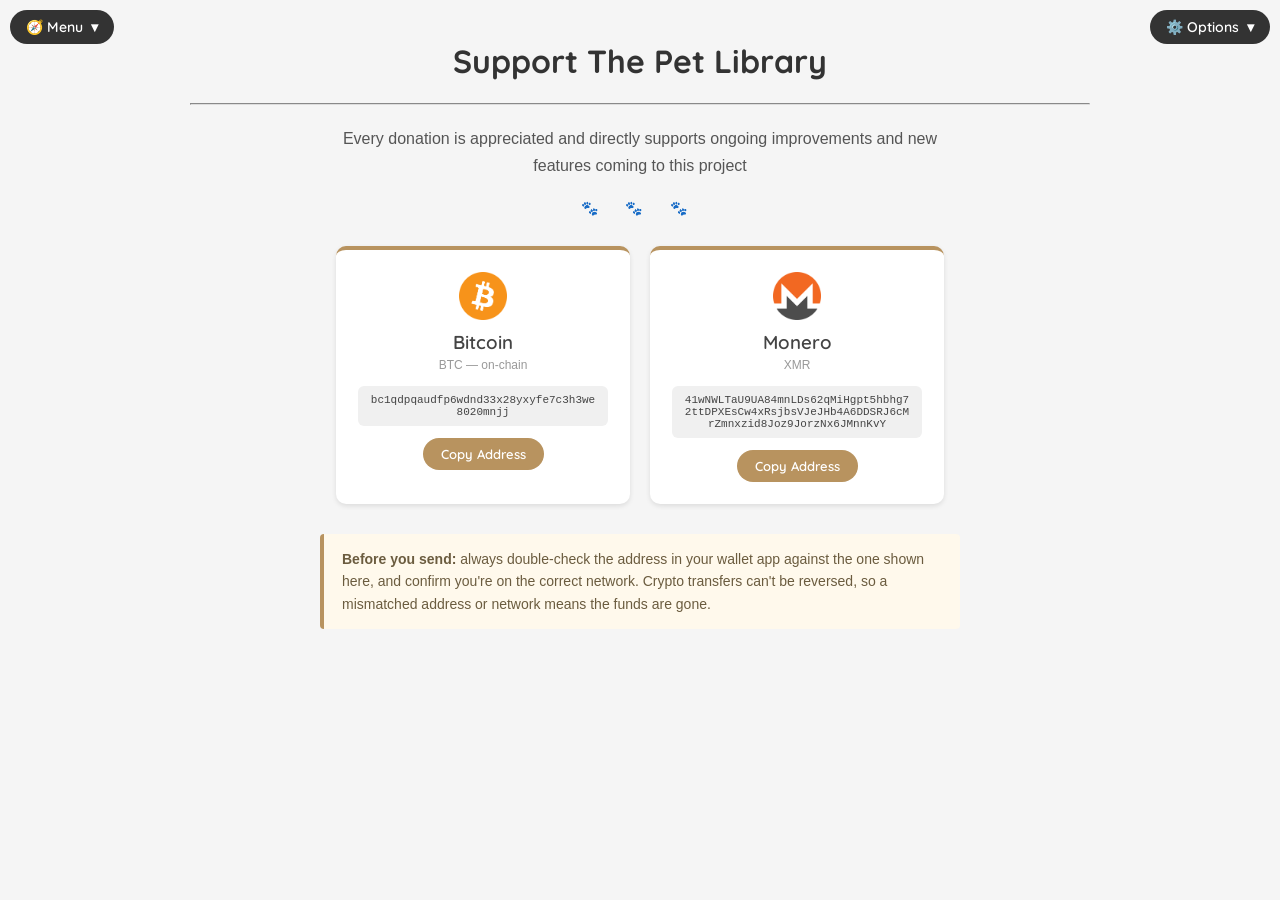
<file: donations.html>
<!DOCTYPE html>
<html lang="en">
<head>
    <meta charset="UTF-8">
    <meta name="viewport" content="width=device-width, initial-scale=1.0">
    <title>Support The Pet Library</title>
    <link rel="preconnect" href="https://fonts.googleapis.com">
    <link rel="stylesheet" href="styles.css">
</head>
<body>
    <div class="top-bar">
        <div class="tab-wrap top-links">
            <button class="tab-toggle" id="menu-toggle" onclick="toggleTabMenu(this)" aria-expanded="false" aria-controls="menu-panel">🧭 Menu <span class="tab-caret" aria-hidden="true">▾</span></button>
            <div class="tab-menu" id="menu-panel">
                <a class="tab-item" href="index.html"><span class="tab-label">🏠 Home</span></a>
                <a class="tab-item" href="donations.html" aria-current="page"><span class="tab-label">💝 Donate</span></a>
                <a class="tab-item github-link" href="https://github.com/KITTENTHEIII/The-Pet-Library" target="_blank" rel="noopener noreferrer" title="View source code on GitHub">
                    <span class="tab-label"><img src="./img/Logos/GitHub.png" alt="GitHub logo" class="github-logo"> Source Code</span><span class="tab-state" aria-hidden="true">↗</span>
                </a>
            </div>
        </div>
        <div class="tab-wrap top-controls">
            <button class="tab-toggle" id="options-toggle" onclick="toggleTabMenu(this)" aria-expanded="false" aria-controls="options-panel">⚙️ Options <span class="tab-caret" aria-hidden="true">▾</span></button>
            <div class="tab-menu" id="options-panel">
                <button class="tab-item" id="dark-toggle" onclick="toggleDarkMode()" aria-pressed="false">
                    <span class="tab-label">🌙 Dark Mode</span><span class="tab-state">Off</span>
                </button>
                <button class="tab-item" id="hacker-toggle" onclick="toggleHackerMode()" aria-pressed="false">
                    <span class="tab-label">💻 Hacker Mode</span><span class="tab-state">Off</span>
                </button>
            </div>
        </div>
    </div>

    <h1>Support The Pet Library</h1>
    <hr> <!-- Separation Line -->

    <div class="donate-intro">
        <p>Every donation is appreciated and directly supports ongoing improvements and new features coming to this project</p>
        <div class="paw-divider">🐾 🐾 🐾</div>
    </div>

    <div class="crypto-container">

        <div class="crypto-card" data-coin="btc">
            <img class="crypto-symbol" src="./img/Crypto/btc.png" alt="Bitcoin icon">
            <h3>Bitcoin</h3>
            <div class="network-label">BTC — on-chain</div>
            <div class="crypto-address-box" id="addr-btc">bc1qdpqaudfp6wdnd33x28yxyfe7c3h3we8020mnjj</div>
            <button class="copy-btn" onclick="copyAddress('btc', this)">Copy Address</button>
        </div>

        <div class="crypto-card" data-coin="xmr">
            <img class="crypto-symbol" src="./img/Crypto/xmr.png" alt="Monero icon">
            <h3>Monero</h3>
            <div class="network-label">XMR</div>
            <div class="crypto-address-box" id="addr-xmr">41wNWLTaU9UA84mnLDs62qMiHgpt5hbhg72ttDPXEsCw4xRsjbsVJeJHb4A6DDSRJ6cMrZmnxzid8Joz9JorzNx6JMnnKvY</div>
            <button class="copy-btn" onclick="copyAddress('xmr', this)">Copy Address</button>
        </div>
    </div>

    <div class="donate-note">
        <strong>Before you send:</strong> always double-check the address in your wallet app against the one shown here, and confirm you're on the correct network. Crypto transfers can't be reversed, so a mismatched address or network means the funds are gone.
    </div>

    <script src="script.js"></script>
    <script src="donations.js"></script>
</body>
</html>
</file>
<file: styles.css>
@import url('https://fonts.googleapis.com/css2?family=Quicksand:wght@500;600;700&display=swap');

body {
    font-family: Arial, sans-serif;
    max-width: 900px;
    margin: 0 auto;
    padding: 20px;
    background-color: #f5f5f5;
    transition: background-color 0.3s ease;
}

body.dark-mode {
    background-color: #1a1a1a;
}

h1 {
    font-family: 'Quicksand', Arial, sans-serif;
    font-weight: 700;
    color: #333;
    text-align: center;
    transition: color 0.3s ease;
}

body.dark-mode h1 {
    color: #e0e0e0;
}

h2 {
    font-family: 'Quicksand', Arial, sans-serif;
    font-weight: 600;
    text-align: center;
    transition: color 0.3s ease;
}

body.dark-mode h2 {
    color: #e0e0e0;
}

hr {
    border-color: #ddd;
    transition: border-color 0.3s ease;
}

body.dark-mode hr {
    border-color: #444;
}

/* ---------- Cat gallery (existing) ---------- */

.cat-container {
    display: flex;
    flex-wrap: wrap;
    gap: 20px;
    justify-content: center;
    margin-top: 30px;
}

.animal-card {
    background: white;
    border-radius: 10px;
    padding: 20px;
    box-shadow: 0 2px 5px rgba(0, 0, 0, 0.1);
    width: 250px;
    transition: all 0.3s ease;
    cursor: pointer;
    position: relative;
    user-select: none;
}

.animal-card:hover {
    transform: translateY(-5px);
    box-shadow: 0 4px 10px rgba(0, 0, 0, 0.2);
}

.animal-card:active {
    transform: translateY(-3px);
    box-shadow: 0 3px 8px rgba(0, 0, 0, 0.15);
}

body.dark-mode .animal-card {
    background: #2a2a2a;
    box-shadow: 0 2px 5px rgba(0, 0, 0, 0.5);
}

body.dark-mode .animal-card:hover {
    box-shadow: 0 4px 10px rgba(0, 0, 0, 0.7);
}

.animal-card img {
    width: 128px;
    height: 128px;
    display: block;
    margin: 0 auto 15px;
    border-radius: 8px;
    pointer-events: none;
}

.animal-card h2 {
    color: #555;
    margin-top: 0;
    text-align: center;
    transition: color 0.3s ease;
    pointer-events: none;
}

body.dark-mode .animal-card h2 {
    color: #b0b0b0;
}

.animal-card p {
    color: #666;
    line-height: 1.6;
    transition: color 0.3s ease;
    pointer-events: none;
}

body.dark-mode .animal-card p {
    color: #999;
}

/* ---------- Donations page ---------- */

.donate-intro {
    max-width: 600px;
    margin: 20px auto 10px;
    text-align: center;
    color: #555;
    line-height: 1.7;
    transition: color 0.3s ease;
}

body.dark-mode .donate-intro {
    color: #aaa;
}

.donate-intro .paw-divider {
    text-align: center;
    letter-spacing: 12px;
    color: #B8935F;
    margin: 18px 0 6px;
    font-size: 14px;
}

body.dark-mode .donate-intro .paw-divider {
    color: #D9A441;
}

.crypto-container {
    display: flex;
    flex-wrap: wrap;
    gap: 20px;
    justify-content: center;
    margin-top: 25px;
}

.crypto-card {
    background: white;
    border-radius: 10px;
    padding: 22px;
    box-shadow: 0 2px 5px rgba(0, 0, 0, 0.1);
    width: 250px;
    transition: all 0.3s ease;
    text-align: center;
    border-top: 4px solid #B8935F;
}

.crypto-card:hover {
    transform: translateY(-5px);
    box-shadow: 0 4px 10px rgba(0, 0, 0, 0.2);
}

body.dark-mode .crypto-card {
    background: #2a2a2a;
    box-shadow: 0 2px 5px rgba(0, 0, 0, 0.5);
    border-top: 4px solid #D9A441;
}

body.dark-mode .crypto-card:hover {
    box-shadow: 0 4px 10px rgba(0, 0, 0, 0.7);
}

.crypto-card .crypto-symbol {
    width: 48px;
    height: 48px;
    display: block;
    margin: 0 auto 10px;
    object-fit: contain;
}

.crypto-card h3 {
    margin: 0 0 4px;
    color: #444;
    font-family: 'Quicksand', Arial, sans-serif;
    font-weight: 600;
}

body.dark-mode .crypto-card h3 {
    color: #ddd;
}

.crypto-card .network-label {
    font-size: 12px;
    color: #999;
    margin-bottom: 14px;
}

body.dark-mode .crypto-card .network-label {
    color: #777;
}

.crypto-address-box {
    background: #f0f0f0;
    border-radius: 6px;
    padding: 8px 10px;
    font-family: 'Courier New', monospace;
    font-size: 11px;
    word-break: break-all;
    color: #444;
    margin-bottom: 12px;
    transition: background-color 0.3s ease, color 0.3s ease;
}

body.dark-mode .crypto-address-box {
    background: #1f1f1f;
    color: #ccc;
}

.copy-btn {
    background: #B8935F;
    color: white;
    border: none;
    padding: 8px 18px;
    border-radius: 20px;
    cursor: pointer;
    font-size: 13px;
    font-family: 'Quicksand', Arial, sans-serif;
    font-weight: 600;
    transition: background-color 0.2s ease;
}

.copy-btn:hover {
    background: #a37e4c;
}

.copy-btn.copied {
    background: #6B8F71;
}

body.dark-mode .copy-btn {
    background: #D9A441;
    color: #1a1a1a;
}

body.dark-mode .copy-btn:hover {
    background: #c79333;
}

body.dark-mode .copy-btn.copied {
    background: #6B8F71;
    color: white;
}

.donate-note {
    max-width: 600px;
    margin: 30px auto 10px;
    padding: 14px 18px;
    background: #fff9ec;
    border-left: 4px solid #B8935F;
    border-radius: 4px;
    font-size: 14px;
    color: #6b5c3f;
    line-height: 1.6;
}

body.dark-mode .donate-note {
    background: #2a2618;
    border-left: 4px solid #D9A441;
    color: #c9b98a;
}

.github-logo {
    width: 20px;
    height: 20px;
    object-fit: contain;
}

body.dark-mode .github-logo {
    filter: invert(1);
}

/* ---------- Options button + dropdown ---------- */

.top-controls {
    position: fixed;
    top: 10px;
    right: 10px;
    z-index: 1000;
}

.tab-toggle {
    background: #333;
    color: white;
    border: none;
    padding: 8px 16px;
    border-radius: 20px;
    cursor: pointer;
    font-size: 14px;
    font-family: 'Quicksand', Arial, sans-serif;
    font-weight: 600;
    white-space: nowrap;
    transition: background-color 0.3s ease, color 0.3s ease, box-shadow 0.3s ease;
    -webkit-transform: translateZ(0);
    transform: translateZ(0);
}

.tab-toggle:hover {
    background: #555;
}

.tab-toggle[aria-expanded="true"] {
    background: #B8935F;
}

.tab-caret {
    display: inline-block;
    margin-left: 4px;
    transition: transform 0.2s ease;
}

.tab-toggle[aria-expanded="true"] .tab-caret {
    transform: rotate(180deg);
}

body.dark-mode .tab-toggle {
    background: #e0e0e0;
    color: #333;
}

body.dark-mode .tab-toggle:hover {
    background: #f5f5f5;
}

body.dark-mode .tab-toggle[aria-expanded="true"] {
    background: #D9A441;
    color: #1a1a1a;
}

.tab-menu {
    display: none;
    flex-direction: column;
    gap: 4px;
    position: absolute;
    top: calc(100% + 8px);
    right: 0;
    min-width: 210px;
    box-sizing: border-box;
    padding: 6px;
    background: white;
    border: 1px solid #ddd;
    border-radius: 14px;
    box-shadow: 0 6px 18px rgba(0, 0, 0, 0.18);
}

.tab-menu.open {
    display: flex;
    animation: tab-pop 0.15s ease-out;
}

@keyframes tab-pop {
    from { opacity: 0; transform: translateY(-4px); }
    to   { opacity: 1; transform: translateY(0); }
}

body.dark-mode .tab-menu {
    background: #2a2a2a;
    border-color: #444;
    box-shadow: 0 6px 18px rgba(0, 0, 0, 0.6);
}

.tab-item {
    display: flex;
    align-items: center;
    justify-content: space-between;
    gap: 16px;
    width: 100%;
    box-sizing: border-box;
    padding: 10px 12px;
    background: transparent;
    color: #333;
    border: none;
    border-radius: 10px;
    cursor: pointer;
    text-align: left;
    font-size: 14px;
    font-family: 'Quicksand', Arial, sans-serif;
    font-weight: 600;
    white-space: nowrap;
    transition: background-color 0.2s ease;
}

.tab-item:hover {
    background: #f0f0f0;
}

.tab-item:disabled {
    opacity: 0.6;
    cursor: not-allowed;
}

.tab-item:disabled:hover {
    background: transparent;
}

.tab-state {
    font-size: 12px;
    padding: 2px 8px;
    border-radius: 10px;
    background: #e8e8e8;
    color: #555;
}

.tab-item[aria-pressed="true"] .tab-state {
    background: #B8935F;
    color: white;
}

body.dark-mode .tab-item {
    color: #e0e0e0;
}

body.dark-mode .tab-item:hover {
    background: #3a3a3a;
}

body.dark-mode .tab-item:disabled:hover {
    background: transparent;
}

body.dark-mode .tab-state {
    background: #3a3a3a;
    color: #bbb;
}

body.dark-mode .tab-item[aria-pressed="true"] .tab-state {
    background: #D9A441;
    color: #1a1a1a;
}

/* ---------- Menu tab (left) + shared tab extras ---------- */

.top-links {
    position: fixed;
    top: 10px;
    left: 10px;
    z-index: 1000;
}

.top-links .tab-menu {
    left: 0;
    right: auto;
}

a.tab-item {
    text-decoration: none;
}

.tab-label {
    display: inline-flex;
    align-items: center;
    gap: 6px;
}

/* The page you're on */
.tab-item[aria-current="page"] {
    background: #B8935F;
    color: white;
}

body.dark-mode .tab-item[aria-current="page"] {
    background: #D9A441;
    color: #1a1a1a;
}

/* ---------- Hacker mode ---------- */
/* Always paired with .dark-mode (set by script.js), these rules come last so they win. */

.matrix-rain {
    position: fixed;
    inset: 0;
    width: 100%;
    height: 100%;
    z-index: -1;
    opacity: 0.35;
    pointer-events: none;
}

body.hacker-mode {
    background-color: #000;
    font-family: 'Courier New', Courier, monospace;
    color: #00ff41;
}

/* CRT scanlines */
body.hacker-mode::after {
    content: "";
    position: fixed;
    inset: 0;
    background: repeating-linear-gradient(
        to bottom,
        rgba(0, 255, 65, 0.04) 0,
        rgba(0, 255, 65, 0.04) 1px,
        transparent 1px,
        transparent 3px
    );
    pointer-events: none;
    z-index: 999;
}

body.hacker-mode h1,
body.hacker-mode h2,
body.hacker-mode h3,
body.hacker-mode .animal-card h2,
body.hacker-mode .crypto-card h3 {
    font-family: 'Courier New', Courier, monospace;
    color: #00ff41;
    text-shadow: 0 0 8px rgba(0, 255, 65, 0.7);
}

body.hacker-mode h1::before {
    content: "> ";
}

body.hacker-mode h1::after {
    content: "_";
    animation: hacker-blink 1s steps(1) infinite;
}

@keyframes hacker-blink {
    50% { opacity: 0; }
}

body.hacker-mode hr {
    border-color: #00ff41;
    box-shadow: 0 0 6px rgba(0, 255, 65, 0.6);
}

/* Buttons and nav */
body.hacker-mode .tab-toggle {
    background: #000;
    color: #00ff41;
    border: 1px solid #00ff41;
    font-family: 'Courier New', Courier, monospace;
    box-shadow: 0 0 6px rgba(0, 255, 65, 0.4);
}

body.hacker-mode .tab-toggle:hover {
    background: #003b10;
    color: #7dff9f;
    box-shadow: 0 0 12px rgba(0, 255, 65, 0.8);
}

body.hacker-mode .tab-toggle[aria-expanded="true"] {
    background: #00ff41;
    color: #000;
}

/* Options dropdown */
body.hacker-mode .tab-menu {
    background: rgba(0, 12, 3, 0.97);
    border: 1px solid #00ff41;
    box-shadow: 0 0 14px rgba(0, 255, 65, 0.6);
}

body.hacker-mode .tab-item {
    color: #00ff41;
    font-family: 'Courier New', Courier, monospace;
}

body.hacker-mode .tab-item:hover {
    background: #003b10;
}

body.hacker-mode .tab-item:disabled:hover {
    background: transparent;
}

body.hacker-mode .tab-state {
    background: #000;
    color: #2bd35a;
    border: 1px solid #1f9c42;
}

body.hacker-mode .tab-item[aria-pressed="true"] .tab-state {
    background: #00ff41;
    color: #000;
    border-color: #00ff41;
}

body.hacker-mode .tab-item[aria-current="page"] {
    background: #00ff41;
    color: #000;
}

/* Cards */
body.hacker-mode .animal-card,
body.hacker-mode .crypto-card {
    background: rgba(0, 12, 3, 0.9);
    border: 1px solid #00ff41;
    box-shadow: 0 0 8px rgba(0, 255, 65, 0.35);
}

body.hacker-mode .animal-card:hover,
body.hacker-mode .crypto-card:hover {
    box-shadow: 0 0 18px rgba(0, 255, 65, 0.8);
}

body.hacker-mode .animal-card p {
    color: #2bd35a;
}

body.hacker-mode .animal-card img {
    border: 1px solid #00ff41;
    filter: grayscale(1) sepia(1) hue-rotate(70deg) saturate(3) brightness(0.9);
}

/* Donations page */
body.hacker-mode .donate-intro,
body.hacker-mode .donate-intro .paw-divider {
    color: #2bd35a;
}

body.hacker-mode .crypto-card .network-label {
    color: #1f9c42;
}

body.hacker-mode .crypto-card .crypto-symbol {
    filter: grayscale(1) sepia(1) hue-rotate(70deg) saturate(3);
}

body.hacker-mode .crypto-address-box {
    background: #000;
    color: #00ff41;
    border: 1px dashed #00ff41;
}

body.hacker-mode .copy-btn {
    background: #00ff41;
    color: #000;
    font-family: 'Courier New', Courier, monospace;
}

body.hacker-mode .copy-btn:hover {
    background: #7dff9f;
}

body.hacker-mode .copy-btn.copied {
    background: #003b10;
    color: #00ff41;
    border: 1px solid #00ff41;
}

body.hacker-mode .donate-note {
    background: rgba(0, 12, 3, 0.9);
    border-left: 4px solid #00ff41;
    color: #2bd35a;
}

body.hacker-mode .github-logo {
    filter: brightness(0) invert(1);
}

@media (prefers-reduced-motion: reduce) {
    body.hacker-mode h1::after {
        animation: none;
    }
}


/* ---------- Mobile: Menu tab on the left, Options tab on the right ---------- */

/* On desktop the wrapper is invisible: each tab is fixed in its own corner */
.top-bar {
    display: contents;
}

/* Covers small phones, large phones, foldables and phones in landscape */
@media (max-width: 600px),
       (pointer: coarse) and (max-width: 1024px),
       (pointer: coarse) and (max-height: 500px) {
    body {
        padding-top: 58px;
    }

    .top-bar {
        display: flex;
        align-items: center;
        justify-content: space-between;
        gap: 8px;
        position: fixed;
        top: 0;
        left: 0;
        right: 0;
        box-sizing: border-box;
        padding: 10px;
        background: rgba(245, 245, 245, 0.92);
        -webkit-backdrop-filter: blur(6px);
        backdrop-filter: blur(6px);
        z-index: 1000;
    }

    .top-bar .top-links,
    .top-bar .top-controls {
        position: relative;
        top: auto;
        left: auto;
        right: auto;
    }

    .top-bar .tab-toggle {
        padding: 6px 12px;
        font-size: 12px;
    }

    .tab-menu {
        min-width: min(220px, calc(100vw - 20px));
    }

    body.dark-mode .top-bar {
        background: rgba(26, 26, 26, 0.92);
    }

    body.hacker-mode .top-bar {
        background: rgba(0, 0, 0, 0.92);
        border-bottom: 1px solid #00ff41;
        box-shadow: 0 0 8px rgba(0, 255, 65, 0.4);
    }
}
</file>
